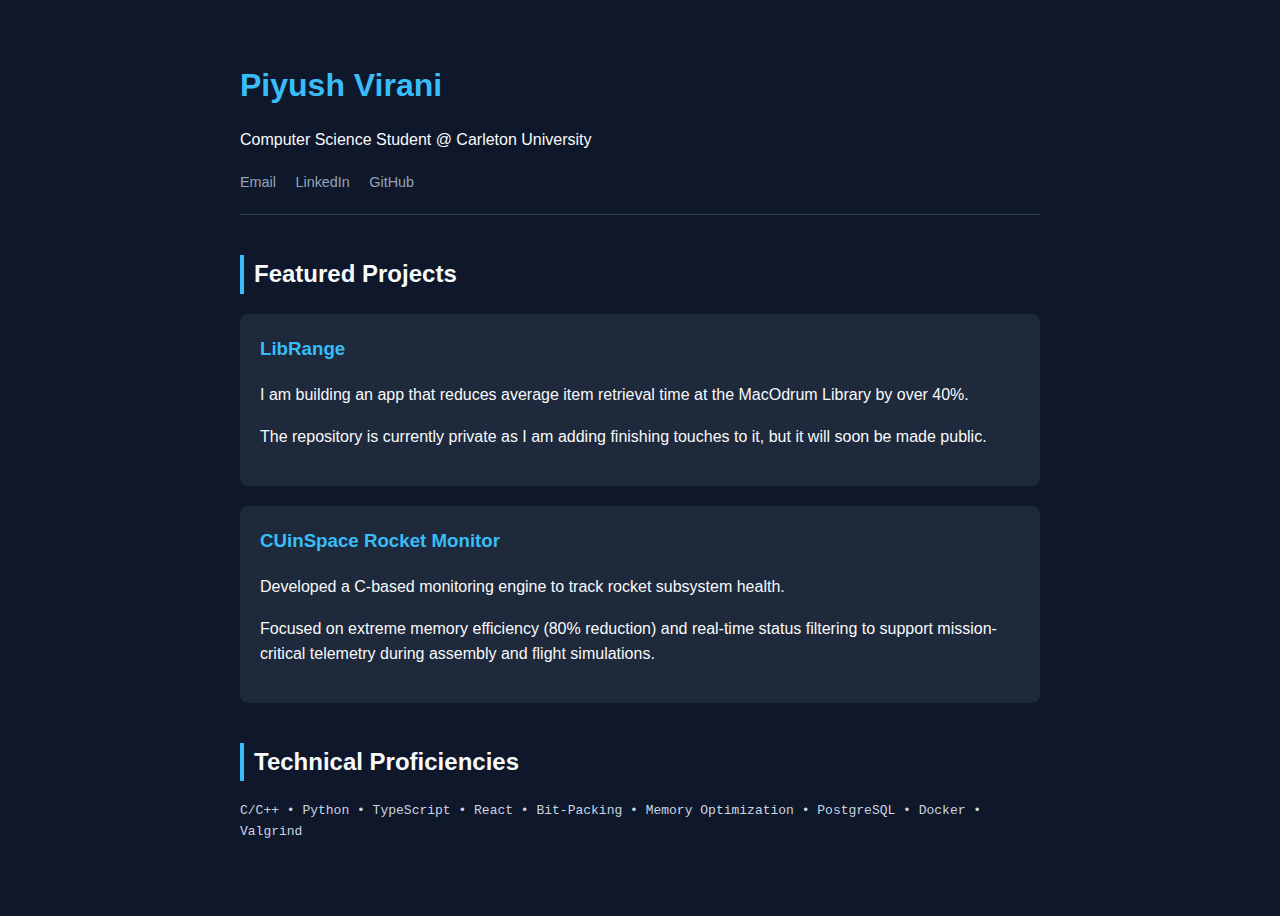
<file: index.html>
<!DOCTYPE html>
<html lang="en">
<head>
    <meta charset="UTF-8">
    <meta name="viewport" content="width=device-width, initial-scale=1.0">
    <title>Piyush Virani | Portfolio</title>
    <link rel="stylesheet" href="style.css">
</head>
<body>
    <header>
        <h1>Piyush Virani</h1>
        <p>Computer Science Student @ Carleton University </p>
        <nav>
            <a href="mailto:PiyushVirani@cmail.carleton.ca">Email</a>
            <a href="https://linkedin.com/in/piyushvirani">LinkedIn</a>
            <a href="https://github.com/piyushvirani">GitHub</a>
        </nav>
    </header>

    <main>
        <section id="projects">
            <h2>Featured Projects</h2>
            <div class="project-card">
                <h3>LibRange</h3>
                <p>I am building an app that reduces average item retrieval time at the MacOdrum Library by over 40%.<p>
                <p>The repository is currently private as I am adding finishing touches to it, but it will soon be made public.<p>
            </div>
            <div class="project-card">
                <h3>CUinSpace Rocket Monitor</h3>
                <p>Developed a C-based monitoring engine to track rocket subsystem health.<p>
                <p>Focused on extreme memory efficiency (80% reduction) and real-time status filtering to support mission-critical telemetry during assembly and flight simulations.</p>
            </div>
        </section>

        <section id="skills">
            <h2>Technical Proficiencies</h2>
            <p id="skills-list">Loading skills...</p>
        </section>
    </main>

    <script src="script.js"></script>
</body>

</html>
</file>
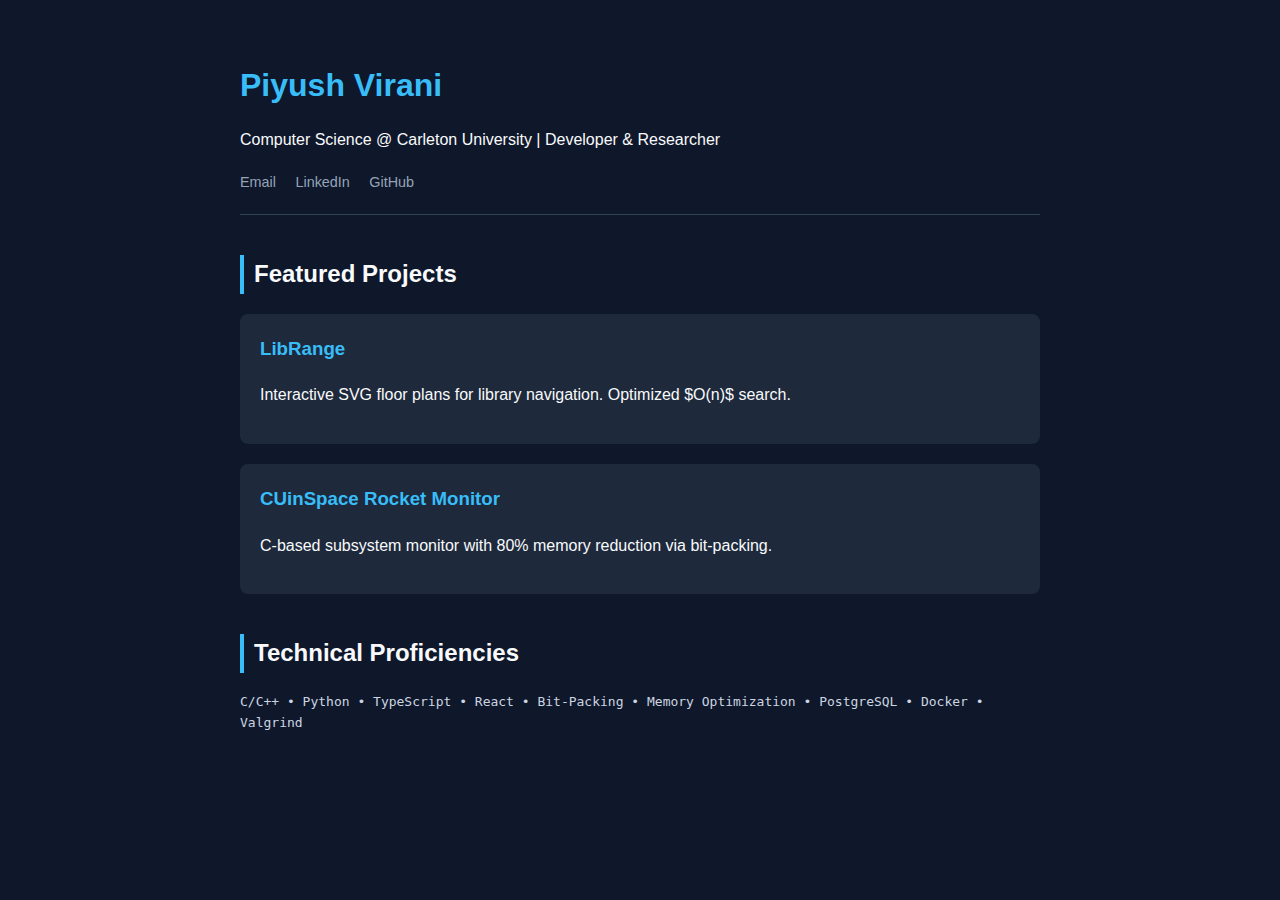
<file: new 3.html>
<!DOCTYPE html>
<html lang="en">
<head>
    <meta charset="UTF-8">
    <meta name="viewport" content="width=device-width, initial-scale=1.0">
    <title>Piyush Virani | Portfolio</title>
    <link rel="stylesheet" href="style.css">
</head>
<body>
    <header>
        <h1>Piyush Virani</h1>
        <p>Computer Science @ Carleton University | Developer & Researcher</p>
        <nav>
            <a href="mailto:PiyushVirani@cmail.carleton.ca">Email</a>
            <a href="https://linkedin.com/in/piyushvirani">LinkedIn</a>
            <a href="https://github.com/piyushvirani">GitHub</a>
        </nav>
    </header>

    <main>
        <section id="projects">
            <h2>Featured Projects</h2>
            <div class="project-card">
                <h3>LibRange</h3>
                <p>Interactive SVG floor plans for library navigation. Optimized $O(n)$ search.</p>
            </div>
            <div class="project-card">
                <h3>CUinSpace Rocket Monitor</h3>
                <p>C-based subsystem monitor with 80% memory reduction via bit-packing.</p>
            </div>
        </section>

        <section id="skills">
            <h2>Technical Proficiencies</h2>
            <p id="skills-list">Loading skills...</p>
        </section>
    </main>

    <script src="script.js"></script>
</body>
</html>
</file>
<file: style.css>
body {
    font-family: -apple-system, BlinkMacSystemFont, "Segoe UI", Roboto, sans-serif;
    line-height: 1.6;
    background: #0f172a;
    color: #f8fafc;
    max-width: 800px;
    margin: 40px auto;
    padding: 20px;
}

header { border-bottom: 1px solid #334155; padding-bottom: 20px; margin-bottom: 40px; }
h1 { margin: 0; color: #38bdf8; }
nav a { margin-right: 15px; color: #94a3b8; text-decoration: none; font-size: 0.9rem; }
nav a:hover { color: #38bdf8; }

h2 { border-left: 4px solid #38bdf8; padding-left: 10px; margin-top: 40px; }
.project-card { background: #1e293b; padding: 20px; border-radius: 8px; margin-bottom: 20px; }
.project-card h3 { margin-top: 0; color: #38bdf8; }

#skills-list { color: #cbd5e1; font-family: monospace; }
</file>
